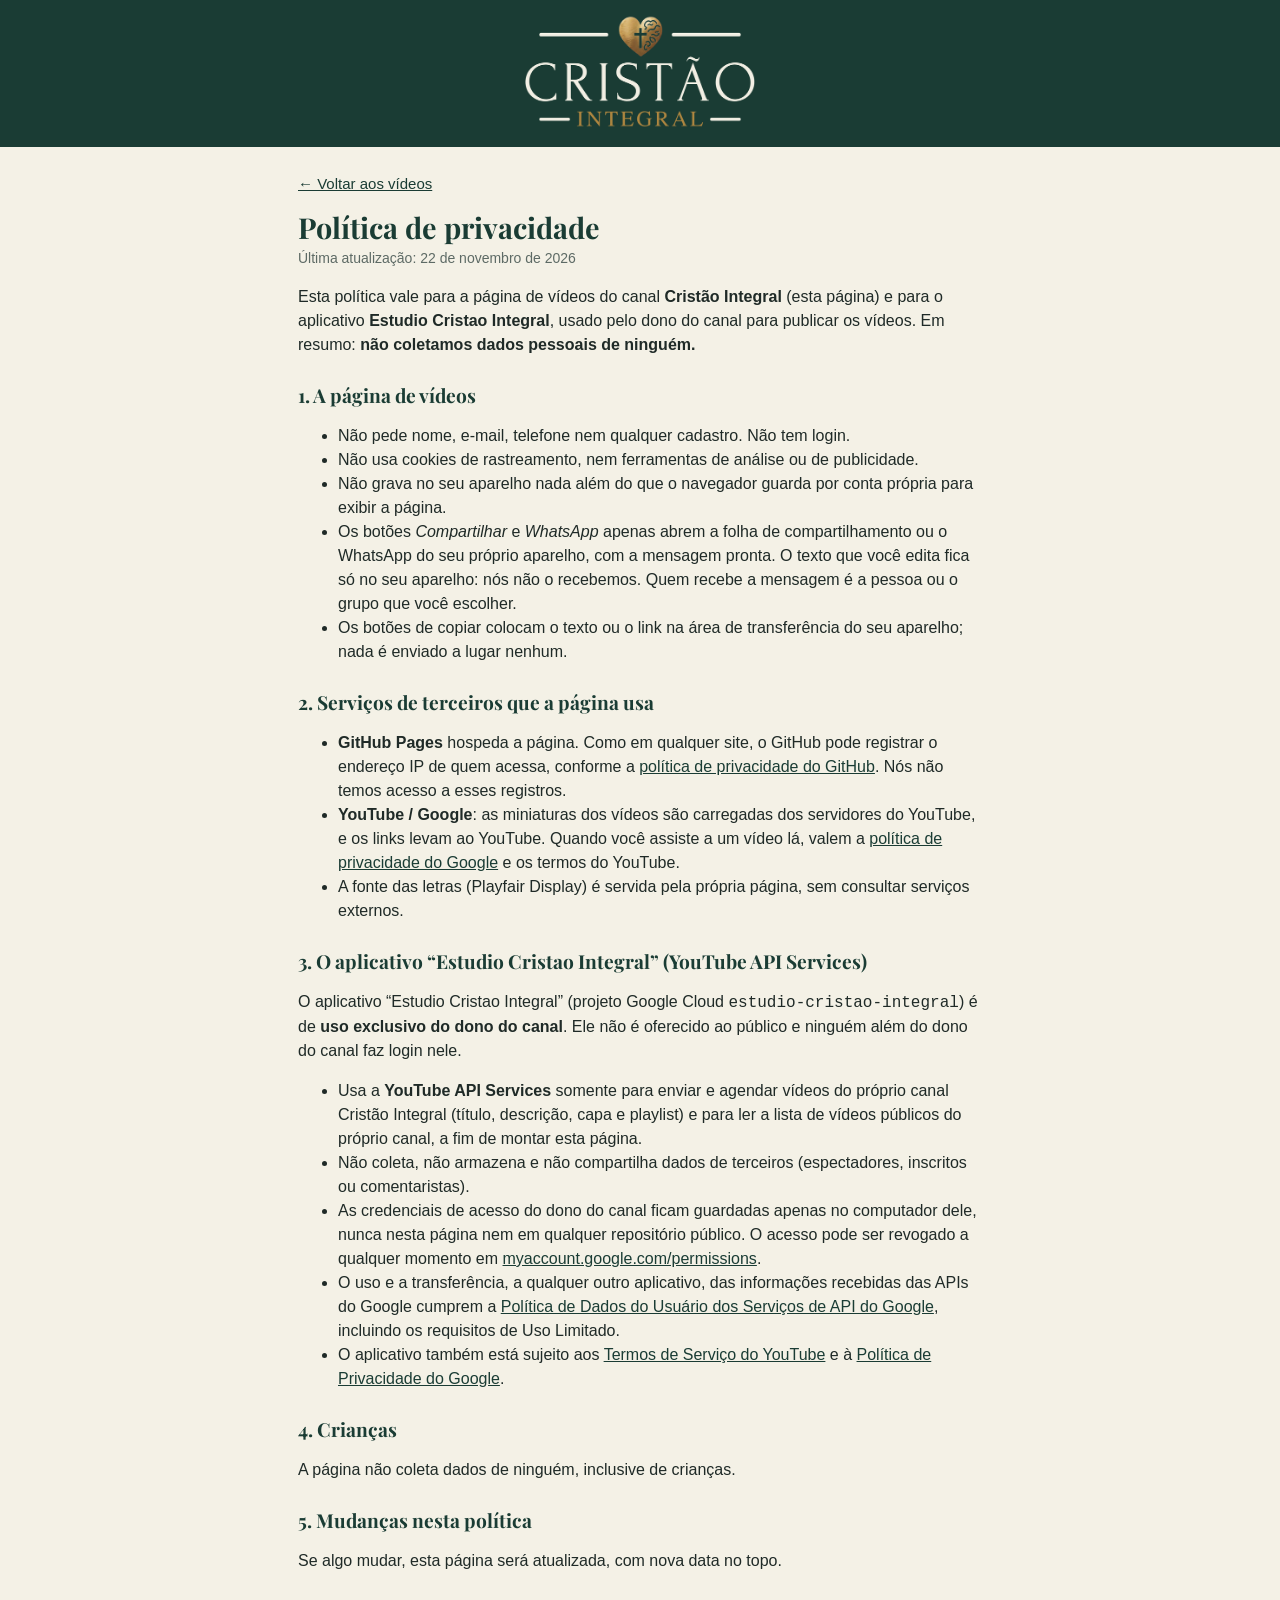
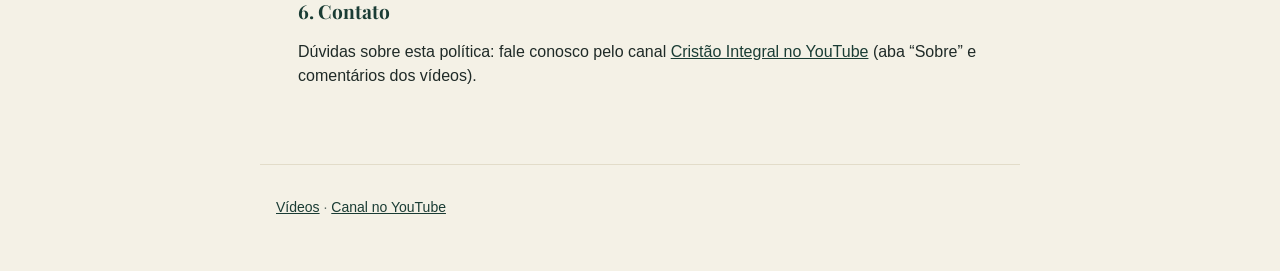
<file: privacidade.html>
<!doctype html>
<html lang="pt-BR">
<head>
<meta charset="utf-8">
<meta name="viewport" content="width=device-width, initial-scale=1, viewport-fit=cover">
<title>Política de privacidade — Cristão Integral</title>
<meta name="description" content="Política de privacidade da página de vídeos do Cristão Integral e do aplicativo Estudio Cristao Integral.">
<meta name="theme-color" content="#1a3c34">
<link rel="manifest" href="manifest.webmanifest">
<link rel="icon" type="image/png" href="icons/favicon.png">
<link rel="apple-touch-icon" href="icons/apple-touch-icon.png">
<link rel="stylesheet" href="style.css">
</head>
<body>
<header class="topo">
  <a href="./"><img class="logo" src="icons/logo-cabecalho.png" alt="Cristão Integral" width="265" height="132"></a>
</header>

<main class="texto">
  <a class="voltar" href="./">← Voltar aos vídeos</a>
  <h1>Política de privacidade</h1>
  <p class="data">Última atualização: 22 de novembro de 2026</p>

  <p>Esta política vale para a página de vídeos do canal <strong>Cristão Integral</strong> (esta página) e para o aplicativo <strong>Estudio Cristao Integral</strong>, usado pelo dono do canal para publicar os vídeos. Em resumo: <strong>não coletamos dados pessoais de ninguém.</strong></p>

  <h2>1. A página de vídeos</h2>
  <ul>
    <li>Não pede nome, e-mail, telefone nem qualquer cadastro. Não tem login.</li>
    <li>Não usa cookies de rastreamento, nem ferramentas de análise ou de publicidade.</li>
    <li>Não grava no seu aparelho nada além do que o navegador guarda por conta própria para exibir a página.</li>
    <li>Os botões <em>Compartilhar</em> e <em>WhatsApp</em> apenas abrem a folha de compartilhamento ou o WhatsApp do seu próprio aparelho, com a mensagem pronta. O texto que você edita fica só no seu aparelho: nós não o recebemos. Quem recebe a mensagem é a pessoa ou o grupo que você escolher.</li>
    <li>Os botões de copiar colocam o texto ou o link na área de transferência do seu aparelho; nada é enviado a lugar nenhum.</li>
  </ul>

  <h2>2. Serviços de terceiros que a página usa</h2>
  <ul>
    <li><strong>GitHub Pages</strong> hospeda a página. Como em qualquer site, o GitHub pode registrar o endereço IP de quem acessa, conforme a <a href="https://docs.github.com/pt/site-policy/privacy-policies/github-general-privacy-statement" rel="noopener">política de privacidade do GitHub</a>. Nós não temos acesso a esses registros.</li>
    <li><strong>YouTube / Google</strong>: as miniaturas dos vídeos são carregadas dos servidores do YouTube, e os links levam ao YouTube. Quando você assiste a um vídeo lá, valem a <a href="https://policies.google.com/privacy" rel="noopener">política de privacidade do Google</a> e os termos do YouTube.</li>
    <li>A fonte das letras (Playfair Display) é servida pela própria página, sem consultar serviços externos.</li>
  </ul>

  <h2>3. O aplicativo “Estudio Cristao Integral” (YouTube API Services)</h2>
  <p>O aplicativo “Estudio Cristao Integral” (projeto Google Cloud <code>estudio-cristao-integral</code>) é de <strong>uso exclusivo do dono do canal</strong>. Ele não é oferecido ao público e ninguém além do dono do canal faz login nele.</p>
  <ul>
    <li>Usa a <strong>YouTube API Services</strong> somente para enviar e agendar vídeos do próprio canal Cristão Integral (título, descrição, capa e playlist) e para ler a lista de vídeos públicos do próprio canal, a fim de montar esta página.</li>
    <li>Não coleta, não armazena e não compartilha dados de terceiros (espectadores, inscritos ou comentaristas).</li>
    <li>As credenciais de acesso do dono do canal ficam guardadas apenas no computador dele, nunca nesta página nem em qualquer repositório público. O acesso pode ser revogado a qualquer momento em <a href="https://myaccount.google.com/permissions" rel="noopener">myaccount.google.com/permissions</a>.</li>
    <li>O uso e a transferência, a qualquer outro aplicativo, das informações recebidas das APIs do Google cumprem a <a href="https://developers.google.com/terms/api-services-user-data-policy" rel="noopener">Política de Dados do Usuário dos Serviços de API do Google</a>, incluindo os requisitos de Uso Limitado.</li>
    <li>O aplicativo também está sujeito aos <a href="https://www.youtube.com/t/terms" rel="noopener">Termos de Serviço do YouTube</a> e à <a href="https://policies.google.com/privacy" rel="noopener">Política de Privacidade do Google</a>.</li>
  </ul>

  <h2>4. Crianças</h2>
  <p>A página não coleta dados de ninguém, inclusive de crianças.</p>

  <h2>5. Mudanças nesta política</h2>
  <p>Se algo mudar, esta página será atualizada, com nova data no topo.</p>

  <h2>6. Contato</h2>
  <p>Dúvidas sobre esta política: fale conosco pelo canal <a href="https://www.youtube.com/@cristaointegral" rel="noopener">Cristão Integral no YouTube</a> (aba “Sobre” e comentários dos vídeos).</p>
</main>

<footer class="rodape">
  <p><a href="./">Vídeos</a> · <a href="https://www.youtube.com/@cristaointegral" rel="noopener">Canal no YouTube</a></p>
</footer>
</body>
</html>
</file>
<file: style.css>
@font-face{font-family:"Playfair Display";src:url(fonts/playfair.woff) format("woff");font-weight:400 900;font-style:normal;font-display:swap}
@font-face{font-family:"Playfair Display";src:url(fonts/playfair-italic.woff) format("woff");font-weight:400 900;font-style:italic;font-display:swap}

:root{
  --verde:#1a3c34; --verde2:#24524a; --ouro:#b08a3e; --ouro-esc:#8a6a28;
  --creme:#f4f1e6; --papel:#fffdf6; --tinta:#1f2a27; --suave:#5d6a65; --linha:#e2dcc9;
  --serif:"Playfair Display",Georgia,"Times New Roman",serif;
  --sans:-apple-system,BlinkMacSystemFont,"Segoe UI",Roboto,Helvetica,Arial,sans-serif;
}
*{box-sizing:border-box}
html{-webkit-text-size-adjust:100%}
body{margin:0;background:var(--creme);color:var(--tinta);font:16px/1.5 var(--sans);padding-bottom:env(safe-area-inset-bottom)}
.sr{position:absolute;width:1px;height:1px;overflow:hidden;clip:rect(0 0 0 0)}

.topo{background:var(--verde);color:var(--creme);text-align:center;padding:calc(14px + env(safe-area-inset-top)) 16px 18px}
.logo{display:block;margin:0 auto;width:min(230px,62vw);height:auto}
.lema{font:italic 400 1rem/1.4 var(--serif);color:#e8dfc2;margin:2px 0 0}

.barra{position:sticky;top:0;z-index:5;background:var(--creme);padding:10px 14px 8px;border-bottom:1px solid var(--linha);box-shadow:0 2px 6px rgb(26 60 52/.06)}
.busca input{width:100%;font:inherit;font-size:16px;padding:12px 14px;border:1.5px solid var(--linha);border-radius:12px;background:var(--papel);color:var(--tinta);-webkit-appearance:none;appearance:none}
.busca input:focus{outline:none;border-color:var(--ouro);box-shadow:0 0 0 3px rgb(176 138 62/.22)}
.chips{display:flex;gap:8px;overflow-x:auto;padding:10px 0 2px;scrollbar-width:none;-webkit-overflow-scrolling:touch}
.chips::-webkit-scrollbar{display:none}
.chip{flex:none;font:inherit;font-size:14px;padding:7px 13px;border-radius:999px;border:1.5px solid var(--verde);background:transparent;color:var(--verde);cursor:pointer;white-space:nowrap}
.chip[aria-pressed=true]{background:var(--verde);color:var(--creme)}

main{max-width:760px;margin:0 auto;padding:6px 14px 8px}
.resumo{color:var(--suave);font-size:14px;margin:12px 2px}
.serie{margin:22px 0 8px}
.serie h2{font:700 1.35rem/1.25 var(--serif);color:var(--verde);margin:0 0 2px;padding-bottom:6px;border-bottom:2px solid var(--ouro)}
.serie .qtd{font:400 .85rem var(--sans);color:var(--suave)}

.serie-acoes{background:var(--papel);border:1.5px solid var(--ouro);border-radius:14px;padding:12px 14px 14px;margin:12px 0 6px}
.serie-dica{font-size:14px;color:var(--suave);margin:0 0 10px}
.cartao{background:var(--papel);border:1px solid var(--linha);border-radius:14px;overflow:hidden;margin:14px 0;box-shadow:0 1px 3px rgb(26 60 52/.07)}
.mini-img{display:block;position:relative;background:#0c1d19;aspect-ratio:16/9}
.mini-img img{width:100%;height:100%;object-fit:cover;display:block}
.dur{position:absolute;right:8px;bottom:8px;background:rgb(0 0 0/.78);color:#fff;font-size:12px;font-weight:600;padding:2px 7px;border-radius:6px}
.corpo{padding:12px 14px 14px}
.titulo{font:700 1.08rem/1.3 var(--serif);margin:0 0 3px;color:var(--verde)}
.meta{font-size:13px;color:var(--suave);margin:0 0 10px}
.botoes{display:grid;grid-template-columns:1fr 1fr;gap:8px}
.btn{font:inherit;font-size:15px;font-weight:600;min-height:44px;padding:8px 10px;border-radius:11px;border:1.5px solid var(--verde);background:var(--papel);color:var(--verde);cursor:pointer;display:flex;align-items:center;justify-content:center;gap:6px;text-decoration:none;-webkit-tap-highlight-color:transparent}
.btn:active{transform:scale(.98)}
.btn.prim{background:var(--verde);color:var(--creme)}
.btn.zap{background:#1f7a4d;border-color:#1f7a4d;color:#fff}
.btn[disabled]{opacity:.5;border-style:dashed;cursor:not-allowed}
.btn:focus-visible,.chip:focus-visible{outline:3px solid var(--ouro);outline-offset:2px}
.botoes .largo{grid-column:1/-1}
details.msg{margin-top:10px}
details.msg summary{font-size:14px;color:var(--ouro-esc);cursor:pointer;padding:6px 0;font-weight:600}
details.msg textarea{width:100%;min-height:150px;font:inherit;font-size:16px;line-height:1.45;padding:10px 12px;border:1.5px solid var(--linha);border-radius:10px;background:#fff;color:var(--tinta);resize:vertical}
details.msg textarea:focus{outline:none;border-color:var(--ouro)}
.vazio{text-align:center;color:var(--suave);padding:36px 10px}

.rodape{max-width:760px;margin:20px auto 0;padding:18px 16px 40px;border-top:1px solid var(--linha);color:var(--suave);font-size:14px}
.rodape a{color:var(--verde)}
.mini{font-size:12px}

.aviso{position:fixed;left:50%;bottom:calc(22px + env(safe-area-inset-bottom));transform:translate(-50%,30px);background:var(--verde);color:var(--creme);padding:11px 18px;border-radius:999px;font-size:15px;box-shadow:0 6px 20px rgb(0 0 0/.3);opacity:0;pointer-events:none;transition:.22s;z-index:20;max-width:90vw;text-align:center}
.aviso.on{opacity:1;transform:translate(-50%,0)}

@media (min-width:680px){.botoes{grid-template-columns:repeat(4,1fr)}.botoes .largo{grid-column:auto}}

/* página de texto (privacidade) */
.texto{max-width:720px;margin:0 auto;padding:22px 18px 40px}
.texto h1{font:700 1.8rem/1.2 var(--serif);color:var(--verde);margin:6px 0 4px}
.texto h2{font:700 1.2rem/1.3 var(--serif);color:var(--verde);margin:26px 0 6px}
.texto a{color:var(--verde)}
.texto .data{color:var(--suave);font-size:14px;margin-top:0}
.voltar{display:inline-block;margin:4px 0 8px;font-size:15px}
</file>
